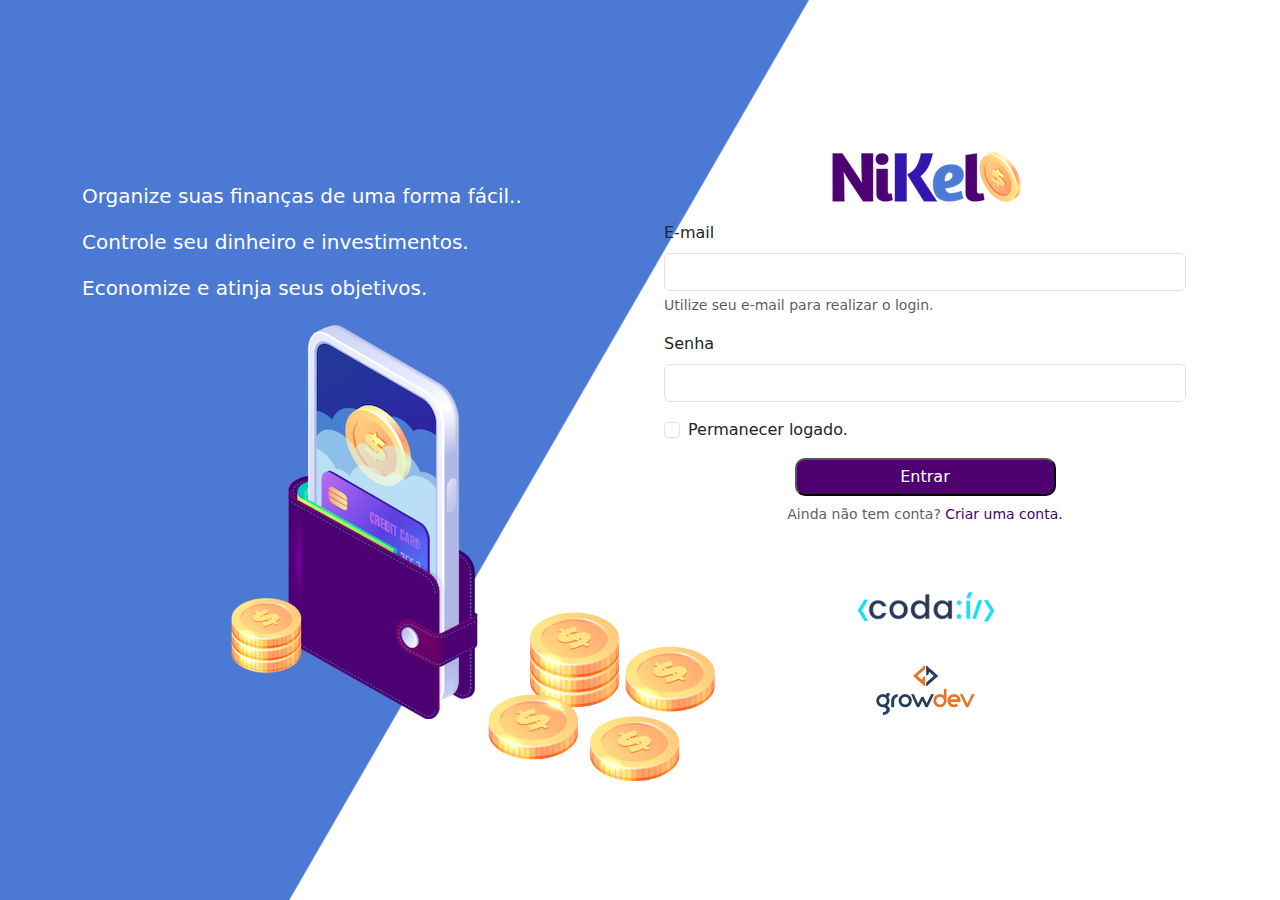
<file: public/index.html>
<!DOCTYPE html>
<html lang="pt-br">

<head>
    <meta charset="UTF-8">
    <meta name="viewport" content="width=device-width, initial-scale=1.0">
    <title>Nikel</title>

    <link rel="stylesheet" href="./css/styles.css">
    <link rel="shortcut icon" href="./assets/images/icon.png" type="image/x-icon">
    <link href="https://cdn.jsdelivr.net/npm/bootstrap@5.3.3/dist/css/bootstrap.min.css" rel="stylesheet"
        integrity="sha384-QWTKZyjpPEjISv5WaRU9OFeRpok6YctnYmDr5pNlyT2bRjXh0JMhjY6hW+ALEwIH" crossorigin="anonymous">
</head>

<body id="login">

    <main>
        <div class="container">
            <div class="row vh-100">
                <div class="col d-flex justify-content-center my-5 flex-column">
                    <div class="text-login">
                        <p>Organize suas finanças de uma forma fácil.. </p>
                        <p>Controle seu dinheiro e investimentos. </p>
                        <p>Economize e atinja seus objetivos. </p>
                    </div>
                    <div class="text-center">
                        <img src="./assets/images/pocket.png" alt="image pocket" class="img-fluid">
                        <img src="./assets/images/coins.png" alt="image coins"
                            class="img-fluid d-none d-md-inline coins">
                    </div>
                </div>

                <div class="col d-flex justify-content-center my-5 flex-column">
                    <div class="container">
                        <div class="row">
                            <div class="col ">
                                <div class="text-center mb-3">
                                    <img src="./assets/images/nikel-logo.png" alt="logo nikel" class="img-fluid">
                                </div>
                            </div>
                        </div>

                        <div class="row">
                            <div class="col">
                                <form id="login-form">
                                    <div class="mb-3">
                                        <label for="email-input" class="form-label">E-mail</label>
                                        <input type="email" class="form-control" id="email-input"
                                            aria-describedby="emailHelp">
                                        <div id="emailHelp" class="form-text">Utilize seu e-mail para realizar o login.
                                        </div>
                                    </div>
                                    <div class="mb-3">
                                        <label for="password-input" class="form-label">Senha</label>
                                        <input type="password" class="form-control" id="password-input">
                                    </div>
                                    <div class="mb-3 form-check">
                                        <input type="checkbox" class="form-check-input" id="session-check">
                                        <label class="form-check-label" for="session-check">Permanecer logado.</label>
                                    </div>
                                    <button type="submit" class="button-login ">Entrar</button>
                                </form>
                            </div>
                        </div>

                        <div class="row">
                            <div class="col">
                                <p class="text-center mt-2 form-text">Ainda não tem conta? <span class="link-default"
                                        data-bs-toggle="modal" data-bs-target="#register-modal"
                                        id="link-conta">
                                        Criar uma conta.</p>
                            </div>
                        </div>

                        <!-- Modal -->
                        <div class="modal fade" id="register-modal" tabindex="-1" aria-labelledby="exampleModalLabel"
                            aria-hidden="true">
                            <div class="modal-dialog">
                                <div class="modal-content">
                                    <div class="modal-header">
                                        <h1 class="modal-title fs-5" id="exampleModalLabel">Crie sua conta</h1>
                                        <button type="button" class="btn-close" data-bs-dismiss="modal"
                                            aria-label="Close"></button>
                                    </div>
                                    <form id="create-form">
                                        <div class="modal-body">

                                            <div class="mb-3">
                                                <label for="create-e-mail-input" class="form-label">Nome</label>
                                                <input type="text" class="form-control" id="create-name-input"
                                                    aria-describedby="emailHelp" required>
                                                <div id="emailHelp" class="form-text">Como deseja ser chamado?</div>
                                            </div>

                                            <div class="mb-3">
                                                <label for="create-e-mail-input" class="form-label">E-mail</label>
                                                <input type="email" class="form-control" id="create-e-mail-input"
                                                    aria-describedby="emailHelp" required>
                                                <div id="emailHelp" class="form-text">Cadastre um e-mail válido.</div>
                                            </div>


                                            <div class="mb-3">
                                                <label for="password-create-input" class="form-label">Senha</label>
                                                <input type="password" class="form-control" id="password-create-input" required>
                                                <div id="emailHelp" class="form-text">Crie uma senha.</div>
                                            </div>

                                            <div class="modal-footer">
                                                <button type="button" class="btn btn-secondary button-cancel" data-bs-dismiss="modal">Cancelar</button>
                                                <button type="submit" class="button-default">Criar conta</button>
                                            </div>

                                    </form>
                                </div>

                            </div>
                        </div>
                    </div>

                    <div class="row">
                        <div class="col">
                            <div class="text-center mt-5">
                                <img src="./assets/images/codai-logo.png" alt="logo codaí" class="img-fluid">
                            </div>
                        </div>
                    </div>
                    <div class="row">
                        <div class="col">
                            <div class="text-center">
                                <img src="./assets/images/growdev-logo.png" alt="logo growdev" class="img-fluid">
                            </div>
                        </div>
                    </div>

                </div>

            </div>

        </div>
        </div>
    </main>

    <script src="https://cdn.jsdelivr.net/npm/bootstrap@5.3.3/dist/js/bootstrap.bundle.min.js"
        integrity="sha384-YvpcrYf0tY3lHB60NNkmXc5s9fDVZLESaAA55NDzOxhy9GkcIdslK1eN7N6jIeHz"
        crossorigin="anonymous"></script>
    <script src="./js/index.js"></script>
</body>

</html>
</file>
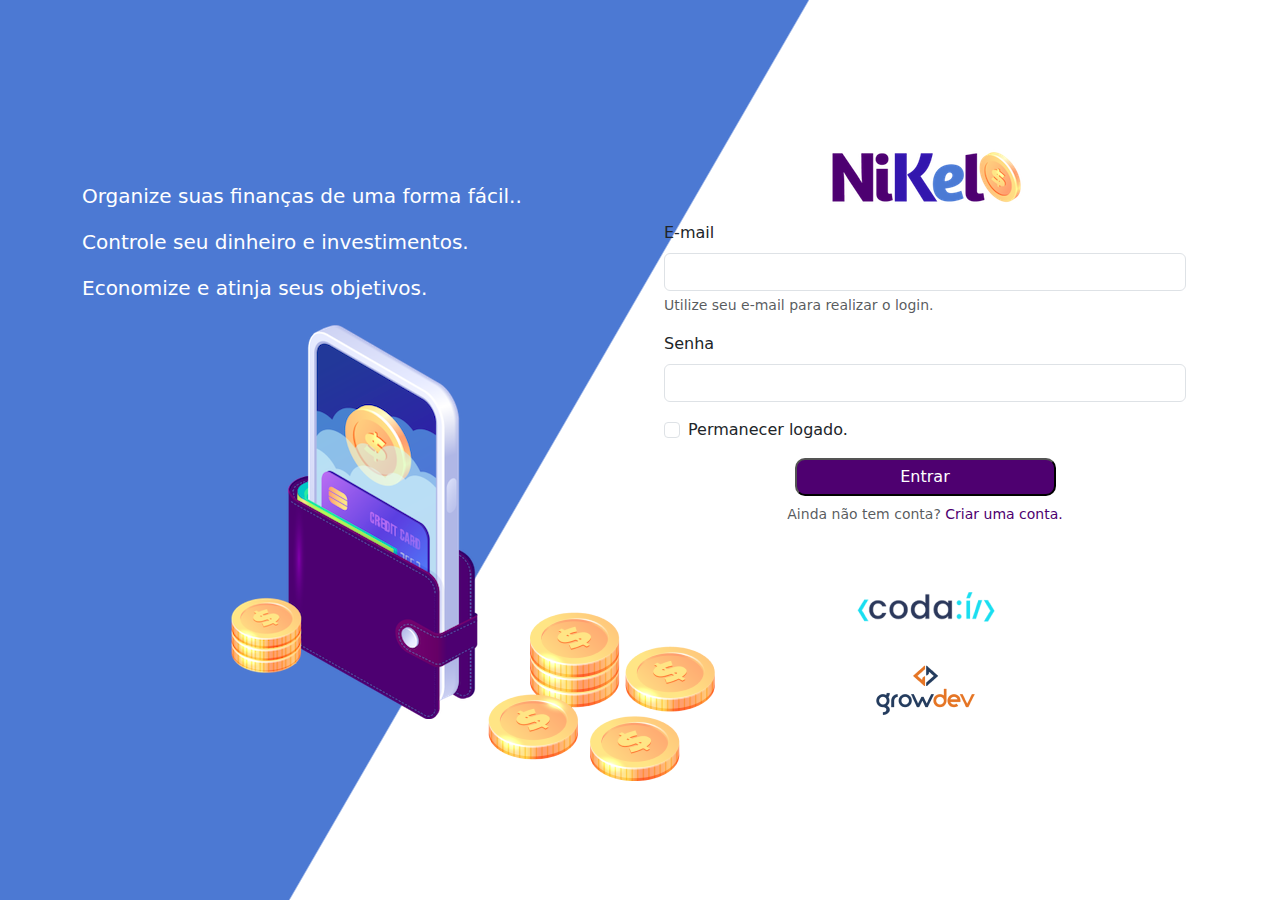
<file: public/home.html>
<!DOCTYPE html>
<html lang="pt-br">

<head>
    <meta charset="UTF-8">
    <meta name="viewport" content="width=device-width, initial-scale=1.0">
    <title>Nikel - Home</title>

    <link rel="stylesheet" href="./css/styles.css">
    <link rel="shortcut icon" href="./assets/images/icon.png" type="image/x-icon">
    <link href="https://cdn.jsdelivr.net/npm/bootstrap@5.3.3/dist/css/bootstrap.min.css" rel="stylesheet"
        integrity="sha384-QWTKZyjpPEjISv5WaRU9OFeRpok6YctnYmDr5pNlyT2bRjXh0JMhjY6hW+ALEwIH" crossorigin="anonymous">
    <link rel="stylesheet" href="https://cdn.jsdelivr.net/npm/bootstrap-icons@1.11.3/font/bootstrap-icons.min.css">
</head>

<body id="app">

    <header>
        <nav class="navbar navbar-expand navbar-ligth bg-white">
            <div class="container-fluid">
                <a class="navbar-brand" href="#">
                    <img src="./assets/images/nikel-small-logo.png" alt="logo nikel" class="img-fluid">
                </a>
                <button class="navbar-toggler" type="button" data-bs-toggle="collapse"
                    data-bs-target="#navbarSupportedContent" aria-controls="navbarSupportedContent"
                    aria-expanded="false" aria-label="Toggle navigation">
                    <span class="navbar-toggler-icon"></span>
                </button>
                <div class="collapse navbar-collapse justify-content-end" id="navbarSupportedContent">
                    <div class="d-flex menu">
                        <a href="home.html">
                            <button class="btn" type="button">
                                <i class="bi bi-house-door-fill color-secondary fs-4"></i>
                            </button></a>
                        <a href="transaction.html">
                            <button class="btn" type="button">
                                <i class="bi bi-currency-exchange fs-4"></i>
                            </button></a>

                        <div class="dropdown">
                            <button class="btn" type="button" data-bs-toggle="dropdown" aria-expanded="false">
                                <i class="bi bi-person-circle fs-4"></i>
                            </button>
                            <ul class="dropdown-menu logout" aria-labelledby="dropdownMenuButton1">

                                <li><button id="button-logout" class="dropdown-item " href="index.html">Sair</button>
                                </li>
                            </ul>
                        </div>

                    </div>

                </div>
            </div>
        </nav>
    </header>

    <main>
        <div class="container-lg">
            <div class="row">

                <div class="col d-flex flex-column mt-4 justify-content-start">
                    <h3 id="user-name"></h3>
                    <div class="col d-flex justify-content-start align-items-center">
                        <i class="bi bi-cash-coin color-primary icon-details"></i>
                        <span class="fs-4" id="total">R$ 0,00</span>
                    </div>
                </div>

                <div class="col d-flex flex-lg-row mt-4 justify-content-end align-items-center">
                    
                    <div>
                        <img src="./assets/images/coins-small.png" alt=" coins small">
                    </div>

                </div>

            </div>

            <div class="row">
                <div class="col-12 info shadow-lg">
                    <div class="container">
                        <div class="row">
                            <div class="col-6">
                                <span class="fs-4">Entrada <i
                                        class="bi bi-arrow-down-circle fs-2 align-middle"></i></span>
                            </div>

                            <div class="col-6">
                                <span class="fs-4"> Saída <i class="bi bi-arrow-up-circle fs-2 align-middle"></i></span>
                            </div>

                            <div class="col-12">
                                <hr>
                            </div>
                        </div>
                        <div class="row">
                            <div class="col-6">
                                <div class="container p-0" id="cash-in-list">


                                </div>
                            </div>

                            <div class="col-6">
                                <div class="container p-0" id="cash-out-list">

                                </div>

                            </div>

                            <div class="col-12 mt-4 p-2">
                                <button type="button" id="button-transaction" class="button-default">Ver todas</button>
                            </div>
                        </div>
                    </div>
                    <button class="button-float" data-bs-toggle="modal" data-bs-target="#transaction-modal"><i
                            class="bi bi-plus"></i></button>
                </div>

            </div>

            <!-- Modal -->
            <div class="modal fade" id="transaction-modal" tabindex="-1" aria-labelledby="exampleModalLabel"
                aria-hidden="true">
                <div class="modal-dialog">
                    <div class="modal-content">
                        <div class="modal-header">
                            <h1 class="modal-title fs-5" id="exampleModalLabel">Adicionar lançamento</h1>
                            <button type="button" class="btn-close" data-bs-dismiss="modal" aria-label="Close"></button>
                        </div>
                        <form id="transaction-form">
                            <div class="modal-body">

                                <div class="mb-3">
                                    <label for="value-input" class="form-label">Valor</label>
                                    <input type="number" step="any" class="form-control" id="value-input"
                                        aria-describedby="emailHelp" required>
                                </div>


                                <div class="mb-3">
                                    <label for="date-input" class="form-label">Data</label>
                                    <input type="date" class="form-control" id="date-input" required>

                                </div>
                                <div class="mb-3">
                                    <label for="description-input" class="form-label">Descrição</label>
                                    <input type="text" class="form-control" id="description-input" required>

                                </div>

                                <div class="mb-3">
                                    <div class="form-check form-check-inline">
                                        <input class="form-check-input" type="radio" name="type-input" id="inlineRadio1"
                                            value="1" checked>
                                        <label class="form-check-label" for="inlineRadio1">Entrada</label>
                                    </div>
                                    <div class="form-check form-check-inline">
                                        <input class="form-check-input" type="radio" name="type-input" id="inlineRadio2"
                                            value="2">
                                        <label class="form-check-label" for="inlineRadio2">Saída</label>
                                    </div>

                                </div>

                                <div class="modal-footer">
                                    <button type="button" class="btn btn-secondary button-cancel"
                                        data-bs-dismiss="modal">Cancelar</button>
                                    <button type="submit" class="button-default">Adicionar</button>
                                </div>

                        </form>
                    </div>

                </div>
            </div>
    </main>

    <script src="https://cdn.jsdelivr.net/npm/bootstrap@5.3.3/dist/js/bootstrap.bundle.min.js"
        integrity="sha384-YvpcrYf0tY3lHB60NNkmXc5s9fDVZLESaAA55NDzOxhy9GkcIdslK1eN7N6jIeHz"
        crossorigin="anonymous"></script>
    <script src="./js/home.js"></script>
</body>

</html>
</file>
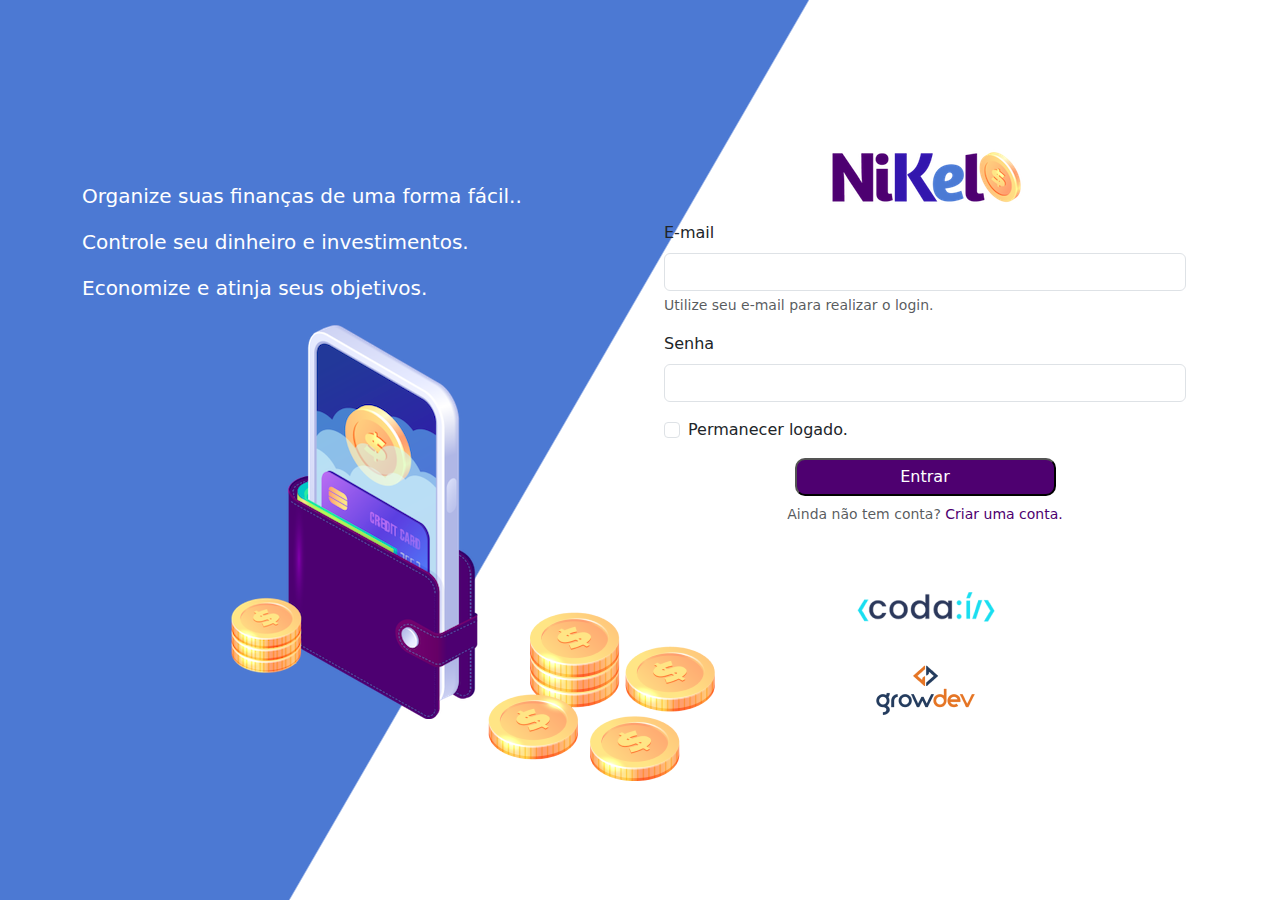
<file: public/transaction.html>
<!DOCTYPE html>
<html lang="pt-br">

<head>
    <meta charset="UTF-8">
    <meta name="viewport" content="width=device-width, initial-scale=1.0">
    <title>Nikel - Transações</title>

    <link rel="stylesheet" href="./css/styles.css">

    <link rel="shortcut icon" href="./assets/images/icon.png" type="image/x-icon">
    <link href="https://cdn.jsdelivr.net/npm/bootstrap@5.3.3/dist/css/bootstrap.min.css" rel="stylesheet"
        integrity="sha384-QWTKZyjpPEjISv5WaRU9OFeRpok6YctnYmDr5pNlyT2bRjXh0JMhjY6hW+ALEwIH" crossorigin="anonymous">
    <link rel="stylesheet" href="https://cdn.jsdelivr.net/npm/bootstrap-icons@1.11.3/font/bootstrap-icons.min.css">
</head>

<body id="app">

    <header>
        <nav class="navbar navbar-expand navbar-ligth bg-white">
            <div class="container-fluid">
                <a class="navbar-brand" href="home.html">
                    <img src="./assets/images/nikel-small-logo.png" alt="logo nikel" class="img-fluid">
                </a>
                <button class="navbar-toggler" type="button" data-bs-toggle="collapse"
                    data-bs-target="#navbarSupportedContent" aria-controls="navbarSupportedContent"
                    aria-expanded="false" aria-label="Toggle navigation">
                    <span class="navbar-toggler-icon"></span>
                </button>
                <div class="collapse navbar-collapse justify-content-end" id="navbarSupportedContent">
                    <div class="d-flex menu">
                        <a href="home.html">
                            <button class="btn" type="button">
                                <i class="bi bi-house-door-fill  fs-4"></i>
                            </button></a>
                        <a href="transaction.html">
                            <button class="btn" type="button">
                                <i class="bi bi-currency-exchange color-secondary fs-4"></i>
                            </button></a>

                        <div class="dropdown">
                            <button class="btn" type="button" data-bs-toggle="dropdown" aria-expanded="false">
                                <i class="bi bi-person-circle fs-4"></i>
                            </button>
                            <ul class="dropdown-menu logout" aria-labelledby="dropdownMenuButton1">
                                <li><button id="button-logout" class="dropdown-item " href="index.html">Sair</button>
                                </li>
                            </ul>
                        </div>

                    </div>

                </div>
            </div>
        </nav>
    </header>

    <main>
        <div class="container-lg">
            <div class="row">
                <div class="col d-flex flex-column mt-4 justify-content-start">
                    <h3 id="user-name"></h3>
                    <div class="col d-flex justify-content-start align-items-center">
                        <i class="bi bi-currency-exchange color-primary icon-details"></i>
                        <span class="fs-4">Lançamentos</span>
                    </div>
                </div>

                <div class="col d-flex mt-4 justify-content-end align-items-center">
                    
                    <div>
                        <img src="./assets/images/coins-small.png" alt=" coins small">
                    </div>

                </div>

            </div>

            <div class="row">
                <div class="col-12 info shadow-lg">
                    <div class="container">
                        <div class="row">
                            <div class="col">
                                <table class="table">
                                    <thead>
                                        <tr>
                                            <th scope="col">Data</th>
                                            <th scope="col">Valor</th>
                                            <th scope="col">Tipo</th>
                                            <th scope="col">Descrição</th>
                                            <th scope="col">Excluir</th>
                                        </tr>
                                    </thead>
                                    <tbody id="transaction-list" class="table-group-divider">


                                    </tbody>
                                </table>

                            </div>
                        </div>

                    </div>
                </div>
            </div>
            <button class="button-float" data-bs-toggle="modal" data-bs-target="#transaction-modal"><i
                    class="bi bi-plus"></i></button>
        </div>
        <!-- Modal -->
        <div class="modal fade" id="transaction-modal" tabindex="-1" aria-labelledby="exampleModalLabel"
            aria-hidden="true">
            <div class="modal-dialog">
                <div class="modal-content">
                    <div class="modal-header">
                        <h1 class="modal-title fs-5" id="exampleModalLabel">Adicionar lançamento</h1>
                        <button type="button" class="btn-close" data-bs-dismiss="modal" aria-label="Close"></button>
                    </div>
                    <form id="transaction-form">
                        <div class="modal-body">

                            <div class="mb-3">
                                <label for="value-input" class="form-label">Valor</label>
                                <input type="number" step="any" class="form-control" id="value-input"
                                    aria-describedby="emailHelp">
                            </div>


                            <div class="mb-3">
                                <label for="date-input" class="form-label">Data</label>
                                <input type="date" class="form-control" id="date-input">

                            </div>
                            <div class="mb-3">
                                <label for="description-input" class="form-label">Descrição</label>
                                <input type="text" class="form-control" id="description-input">

                            </div>

                            <div class="mb-3">
                                <div class="form-check form-check-inline">
                                    <input class="form-check-input" type="radio" name="type-input" id="inlineRadio1"
                                        value="1" checked>
                                    <label class="form-check-label" for="inlineRadio1">Entrada</label>
                                </div>
                                <div class="form-check form-check-inline">
                                    <input class="form-check-input" type="radio" name="type-input" id="inlineRadio2"
                                        value="2">
                                    <label class="form-check-label" for="inlineRadio2">Saída</label>
                                </div>

                            </div>

                            <div class="modal-footer">
                                <button type="button" class="btn btn-secondary button-cancel"
                                    data-bs-dismiss="modal">Cancelar</button>
                                <button type="submit" class="button-default">Adicionar</button>
                            </div>

                    </form>
                </div>

            </div>
    </main>

    <script src="https://cdn.jsdelivr.net/npm/bootstrap@5.3.3/dist/js/bootstrap.bundle.min.js"
        integrity="sha384-YvpcrYf0tY3lHB60NNkmXc5s9fDVZLESaAA55NDzOxhy9GkcIdslK1eN7N6jIeHz"
        crossorigin="anonymous"></script>
    <script src="./js/transaction.js"></script>
</body>

</html>
</file>
<file: public/css/styles.css>
#login {
    background: linear-gradient(120deg, #4c79d3 44.9%, #fff 45%) no-repeat fixed ;
}
#app {
    background: linear-gradient(120deg, #fff 44.9%, #4c79d3 45%) no-repeat fixed ;
}

header {
    border-bottom: 1px solid #bebcbc;
    padding: 5px 100px;
    background-color: #fff;
}

.color-primary {
    color: #4e0070;
}

.color-secondary {
    color: #4c79d3;
}

.icon-details {
    font-size: 50px;
    margin-right: 10px;
    vertical-align: middle;
}

.text-login {
    color: #fff;
    font-size: 20px;
    font-weight: 500;
}

.coins {
    position: absolute;
    bottom: 100px;
}

.button-login {
    border-radius: 10px;
    background-color: #4e0070;
    color: #ffffff;
    padding: 5px;
    width: 50%;
    margin: 0 25%;
}

.button-default {
    border-radius: 6px;
    background-color: #4e0070;
    color: #ffffff;
    padding: 6px;
}

.button-float {
    border-radius: 100%;
    width: 60px;
    height: 60px;
    padding: 0 important!;
    background-color: #4e0070;
    border: 2px solid #4e0070;
    color: #ffffff;
    font-size: 35px;
    position: fixed;
    bottom: 1rem;
    right: 2rem;
}

.button-float:hover {
    background-color: #fff;
    border: 2px solid #4c79d3;
    color: #4c79d3;
}


.button-login:hover, .button-default:hover {
    background-color: #4c79d3;
}


.link-default {
    color: #4e0070;
    cursor: pointer;
    font-weight: 500;
}

.link-default:hover {
    color: #4c79d3;
} 

.info {
    background-color: #fff;
    border-radius: 20px 20px 0 0;
    padding: 20px 0 0;
}

.logout {
    min-width: 5rem important!;
}

.menu {
    margin-right: 20px;
}

#user-name {
    font-size: 20px;
    font-weight: 500;
    color: #4e0070;
    padding: 5px;
}
</file>
